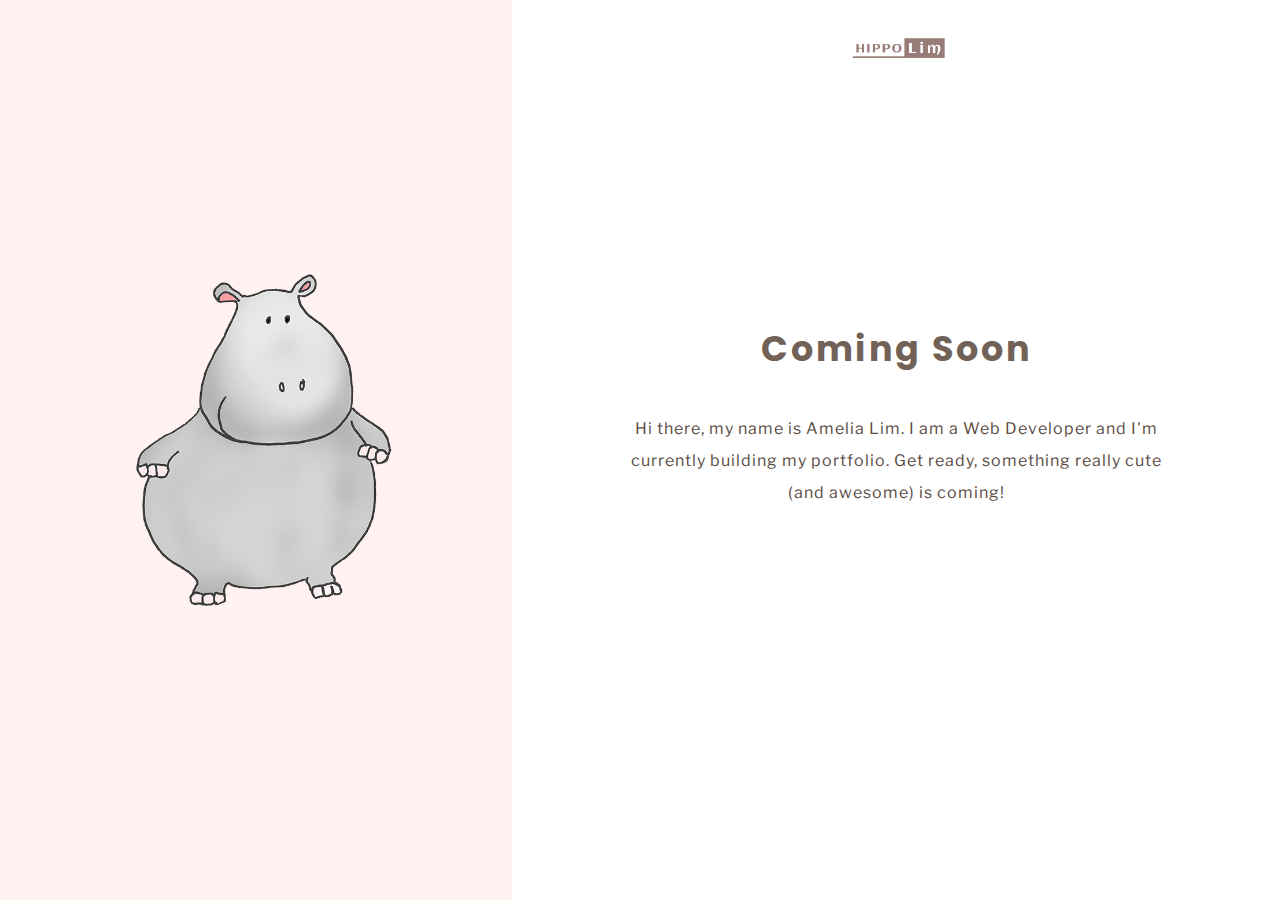
<file: index.html>
<!DOCTYPE html>
<html lang="en">

<head>
  <!-- Global site tag (gtag.js) - Google Analytics -->
  <script async src="https://www.googletagmanager.com/gtag/js?id=UA-130880495-1"></script>
  <script>
    window.dataLayer = window.dataLayer || [];
    function gtag() { dataLayer.push(arguments); }
    gtag('js', new Date());

    gtag('config', 'UA-130880495-1');
  </script>

  <meta charset="UTF-8" />
  <meta name="viewport" content="width=device-width, initial-scale=1.0" />
  <meta http-equiv="X-UA-Compatible" content="ie=edge" />
  <link rel="stylesheet" href="style.css" type="text/css" />
  <title>Coming Soon</title>
</head>

<body>
  <section class="landing">
    <div class="landing__img"> <img src="images/hippo.png" alt="Cartoon Hippo" /> </div>
    <div class="landing__content"> <img src="images/HIPPOLim Logo.png" alt="hippo lim logo" class="logo" />
      <div class="container">
        <h1 class="heading">Coming Soon</h1>
        <p class="content">Hi there, my name is Amelia Lim. I am a Web Developer and I'm currently building my
          portfolio. Get ready, something really cute (and awesome) is coming!</p>
        <div class="countdown"></div>
      </div>
    </div>
  </section>
  <script src="script.js"></script>
</body>

</html>
</file>
<file: style.css>
@import url(https://fonts.googleapis.com/css?family=Libre+Franklin|Poppins);*{margin:0;padding:0;box-sizing:inherit}html{font-size:62.5%;--color-light-pink:#ffdeda;--color-medium-pink:#f0afa7;--color-dark-pink:#987c78;--color-light-brown:#716157;--color-dark-brown:#5b4d46;--color-gray:#777777}body{box-sizing:border-box;font-family:"Libre Franklin",sans-serif}.landing{display:grid;grid-template-columns:40% 60%;height:100vh}.landing__img{position:relative;background-color:rgba(255,222,218,.4)}.landing__img img{display:inline-block;width:60%;position:absolute;top:50%;left:50%;transform:translate(-50%,-50%)}.landing__content{text-align:center;padding:2rem 3rem;position:relative}.container{position:absolute;top:50%;left:50%;transform:translate(-50%,-40%);width:70%}.logo{display:inline-block;width:120px;margin-top:2%;margin-bottom:10%}.heading{font-size:3.5rem;letter-spacing:.3rem;color:var(--color-light-brown);margin-bottom:7%;font-family:Poppins}.content{font-size:1.6rem;letter-spacing:.1rem;color:var(--color-dark-brown);line-height:2;margin-bottom:10%}.countdown{font-size:2.2rem;color:#fff;display:flex;justify-content:center;align-content:center;text-align:center;margin-bottom:15%}.countdown div{width:9rem;height:9rem;color:var(--color-gray);border:.07rem solid var(--color-medium-pink);border-radius:10rem;padding-top:1.6rem;margin:.5rem;position:relative}.countdown div:first-child{border-width:.2rem}.countdown span{display:block;letter-spacing:.2rem;margin-top:.5rem}.countdown .time{font-size:1.9rem}.countdown .word{font-size:1.2rem}@media (min-width:1281px){html{font-size:70%}}@media (min-width:768px) and (max-width:1024px) and (orientation:portrait){html{font-size:50%}.landing{display:block}.landing__img{height:40vh;top:60vh}.landing__img img{width:35%}.landing__content{height:60vh;bottom:40vh}.container{transform:translate(-50%,-35%)}.logo{margin-top:0;width:100px}}@media (min-width:951px) and (max-width:1024px) and (orientation:landscape){html{font-size:55%}}@media (min-width:768px) and (max-width:950px) and (orientation:landscape){html{font-size:45%}.logo{width:100px}}@media (min-width:481px) and (max-width:767px) and (orientation:portrait){html{font-size:45%}.landing{display:block}.landing__img{height:40vh;top:60vh}.landing__img img{width:35%}.landing__content{height:60vh;bottom:40vh}.logo{margin-top:0;width:100px}.container{transform:translate(-50%,-35%);width:90%}.countdown div{margin:1.2rem}}@media (min-width:481px) and (max-width:767px) and (orientation:landscape){html{font-size:40%}.logo{width:80px}.container{width:90%}.countdown div{margin:1rem}}@media (min-width:320px) and (max-width:480px) and (orientation:portrait){html{font-size:45%}.landing{display:block}.landing__img{height:40vh;top:60vh}.landing__img img{width:50%}.landing__content{height:60vh;bottom:40vh}.logo{margin-top:0;width:100px}.container{transform:translate(-50%,-35%);width:90%}.countdown div{margin:.5rem}}@media (max-width:320px) and (orientation:portrait){html{font-size:40%}.landing{display:block}.landing__img{height:40vh;top:60vh}.landing__img img{width:50%}.landing__content{height:60vh;bottom:40vh}.logo{margin-top:0;width:100px}.container{transform:translate(-50%,-35%);width:90%}.countdown div{margin:.4rem}}
</file>
<file: original/style.css>
@import url("https://fonts.googleapis.com/css?family=Libre+Franklin|Poppins");

* {
  margin: 0;
  padding: 0;
  box-sizing: inherit;
}

html {
  font-size: 62.5%; /* 1rem = 10px */
  --color-light-pink: #ffdeda;
  --color-medium-pink: #f0afa7;
  --color-dark-pink: #987c78;
  --color-light-brown: #716157;
  --color-dark-brown: #5b4d46;
  --color-gray: #777777;
}

body {
  box-sizing: border-box;
  font-family: "Libre Franklin", sans-serif;
}

/* Most Outer Container */
.landing {
  display: grid;
  grid-template-columns: 40% 60%;
  height: 100vh;
}

/* Image: Hippo */
.landing__img {
  position: relative;
  background-color: rgba(255, 222, 218, 0.4);
}

.landing__img img {
  display: inline-block;
  width: 60%;
  position: absolute;
  top: 50%;
  left: 50%;
  transform: translate(-50%, -50%);
}

/* Coming Soon Container*/
.landing__content {
  text-align: center;
  padding: 2rem 3rem;
  position: relative;
}

.container {
  position: absolute;
  top: 50%;
  left: 50%;
  transform: translate(-50%, -40%);
  width: 70%;
}

/* Logo */
.logo {
  display: inline-block;
  width: 120px;
  margin-top: 2%;
  margin-bottom: 10%;
}

/* Content */
.heading {
  font-size: 3.5rem;
  letter-spacing: 0.3rem;
  color: var(--color-light-brown);
  margin-bottom: 7%;
  font-family: "Poppins";
}

.content {
  font-size: 1.6rem;
  line-height: 1.4;
  letter-spacing: 0.1rem;
  color: var(--color-dark-brown);
  line-height: 2;
  margin-bottom: 10%;
}

/* Countdown */
.countdown {
  font-size: 2.2rem;
  color: white;
  display: flex;
  justify-content: center;
  align-content: center;
  text-align: center;
  margin-bottom: 15%;
}

.countdown div {
  width: 9rem;
  height: 9rem;
  color: var(--color-gray);
  border: solid 0.07rem var(--color-medium-pink);
  border-radius: 10rem;
  padding-top: 1.6rem;
  margin: 0.5rem;

  position: relative;
}

.countdown div:first-child {
  border-width: 0.2rem;
}

.countdown span {
  display: block;
  letter-spacing: 0.2rem;
  margin-top: 0.5rem;
}

.countdown .time {
  font-size: 1.9rem;
}

.countdown .word {
  font-size: 1.2rem;
}

/* 
  ##Device = Desktops
  ##Screen = 1281px to higher resolution desktops
*/

@media (min-width: 1281px) {
  /* bigger font-size maybe? */
  html {
    font-size: 70%;
  }
}

/* 
  ##Device = Laptops, Desktops
  ##Screen = B/w 1025px to 1280px
*/

@media (min-width: 1025px) and (max-width: 1280px) {
  /* nothing here */
}

/* 
  ##Device = Tablets, Ipads (portrait)
  ##Screen = B/w 768px to 1024px
*/

@media (min-width: 768px) and (max-width: 1024px) and (orientation: portrait) {
  html {
    font-size: 50%;
  }

  .landing {
    display: block;
  }

  .landing__img {
    height: 40vh;
    top: 60vh;
  }

  .landing__img img {
    width: 35%;
  }

  .landing__content {
    height: 60vh;
    bottom: 40vh;
  }

  .container {
    transform: translate(-50%, -35%);
  }

  .logo {
    margin-top: 0;
    width: 100px;
  }
}

/* 
  ##Device = Tablets, Ipads (landscape)
  ##Screen = B/w 768px to 1024px
*/

@media (min-width: 951px) and (max-width: 1024px) and (orientation: landscape) {
  html {
    font-size: 55%;
  }
}

@media (min-width: 768px) and (max-width: 950px) and (orientation: landscape) {
  html {
    font-size: 45%;
  }

  .logo {
    width: 100px;
  }
}

/* 
  ##Device = Low Resolution Tablets, Mobiles (Landscape)
  ##Screen = B/w 481px to 767px
*/

@media (min-width: 481px) and (max-width: 767px) and (orientation: portrait){
  html {
    font-size: 45%;
  }

  .landing {
    display: block;
  }

  .landing__img {
    height: 40vh;
    top: 60vh;
  }

  .landing__img img {
    width: 35%;
  }

  .landing__content {
    height: 60vh;
    bottom: 40vh;
  }

  .container {
    transform: translate(-50%, -35%);
  }

  .logo {
    margin-top: 0;
    width: 100px;
  }

  .container {
    width: 90%;
  }

  .countdown div {
    margin: 1.2rem;
  }
}

@media (min-width: 481px) and (max-width: 767px) and (orientation: landscape){
  html {
    font-size: 40%;
  }

  .logo {
    width: 80px;
  }

  .container {
    width: 90%;
  }

  .countdown div{
    margin: 1rem;
  }
}

/* 
  ##Device = Most of the Smartphones Mobiles (Portrait)
  ##Screen = B/w 320px to 479px
*/

@media (min-width: 320px) and (max-width: 480px) and (orientation: portrait) {
  html {
    font-size: 45%;
  }

  .landing {
    display: block;
  }

  .landing__img {
    height: 40vh;
    top: 60vh;
  }

  .landing__img img {
    width: 50%;
  }

  .landing__content {
    height: 60vh;
    bottom: 40vh;
  }

  .container {
    transform: translate(-50%, -35%);
  }

  .logo {
    margin-top: 0;
    width: 100px;
  }

  .container {
    width: 90%;
  }

  .countdown div {
    margin: 0.5rem;
  }
}

@media (max-width: 320px) and (orientation: portrait) {
  html {
    font-size: 40%;
  }

  .landing {
    display: block;
  }

  .landing__img {
    height: 40vh;
    top: 60vh;
  }

  .landing__img img {
    width: 50%;
  }

  .landing__content {
    height: 60vh;
    bottom: 40vh;
  }

  .container {
    transform: translate(-50%, -35%);
  }

  .logo {
    margin-top: 0;
    width: 100px;
  }

  .container {
    width: 90%;
  }

  .countdown div {
    margin: 0.4rem;
  }
}
</file>
